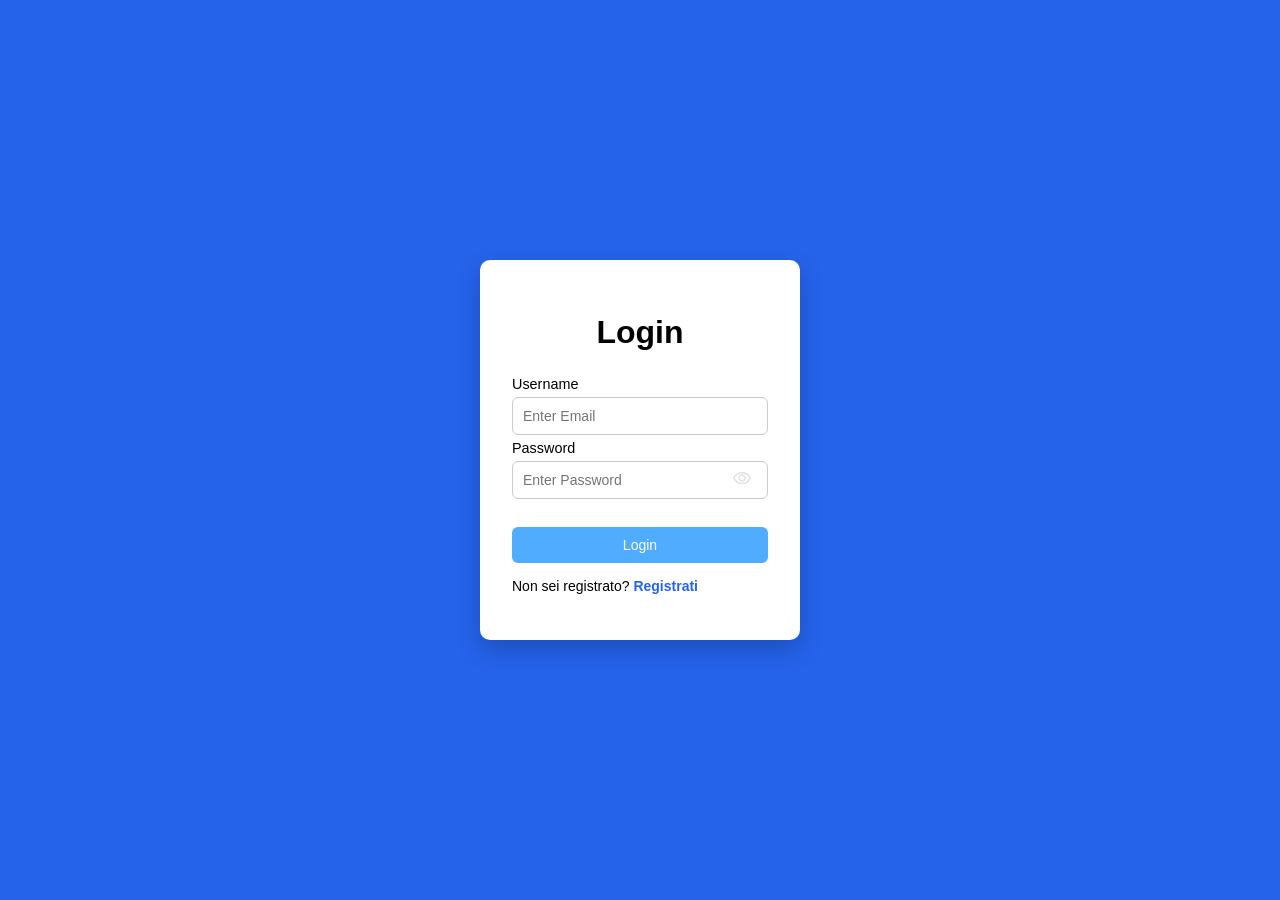
<file: src/index.html>
<!DOCTYPE html>
<html lang="it">
<head>
    <meta charset="UTF-8">
    <meta name="viewport" content="width=device-width, initial-scale=1.0">
    <title>Progetto Task FE</title>

    <script src="./utils/storage.js"></script>

    <script>
        document.addEventListener("DOMContentLoaded", function () {

            const user = getUser();

            if (user) {
                window.location.href = "./dashboard/dashboard.html";
            } else {
                window.location.href = "./login/login.html";
            }

        });
    </script>

</head>

<body>
</body>
</html>
</file>
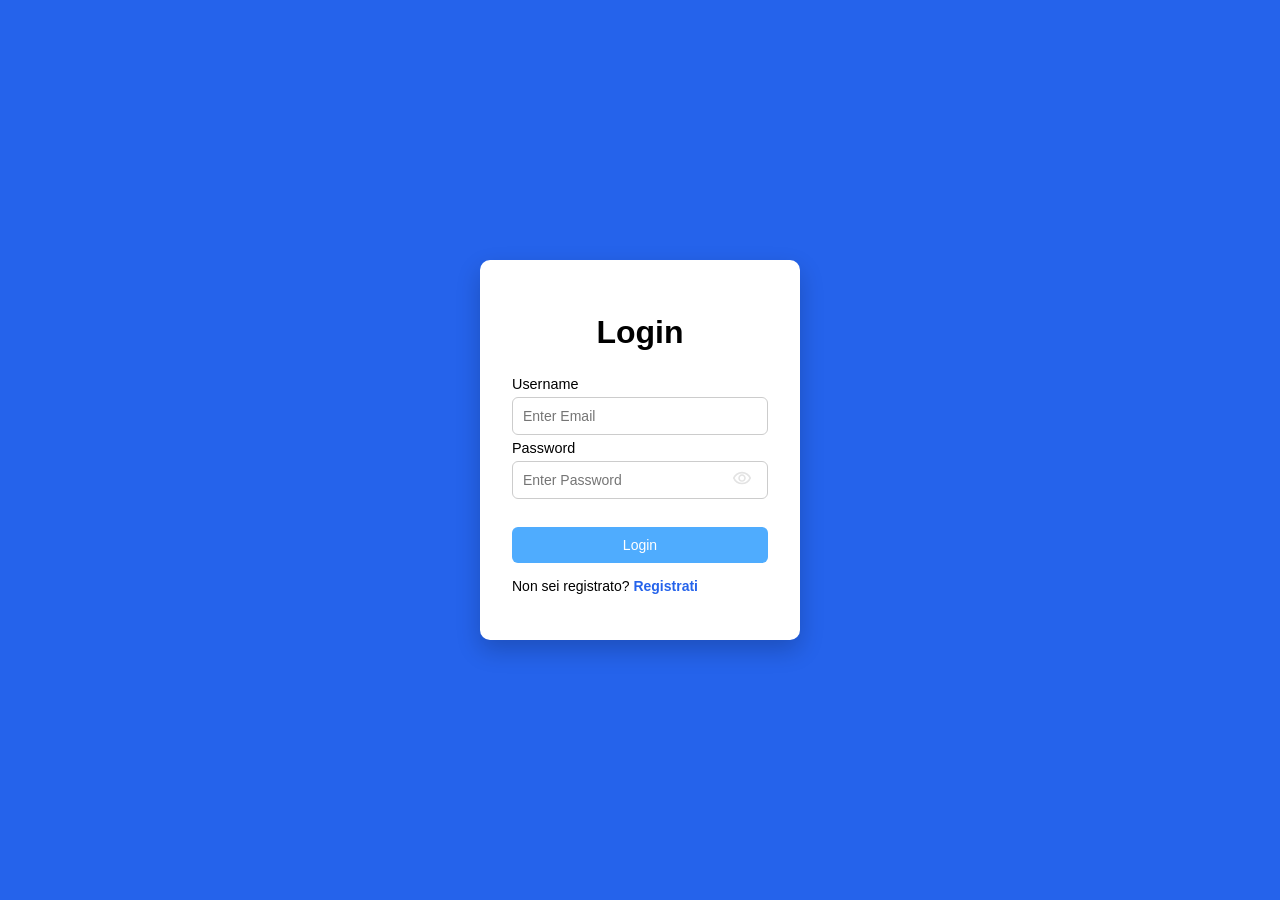
<file: src/dashboard/dashboard.html>
<!DOCTYPE html>
<html lang="it">
<head>
    <meta charset="UTF-8">
    <meta name="viewport" content="width=device-width, initial-scale=1.0">
    <title>TaskFlow Dashboard</title>

    <link rel="stylesheet" href="dashboard.css">

    <script src="../utils/storage.js" defer></script>
    <script src="dashboard.js" defer></script>
</head>

<body onload="checkAuth()">

    <!-- HEADER -->
    <header class="header">
        <h1>TaskFlow Dashboard</h1>
        <div class="userInfo">
        <span id="usernameDisplay"></span>
        <button class="logout-btn" onclick="logout()">Logout</button>
        </div>
    </header>

    <!-- CONTENUTO -->
    <main class="container">

        <!-- FILTRI -->
        <div class="filters">
            <select id="filterPriority" onchange="applyFilters()">
                <option value="">Tutte le priorità</option>
                <option value="LOW">Bassa</option>
                <option value="MEDIUM">Media</option>
                <option value="HIGH">Alta</option>
            </select>

            <select id="filterStatus" onchange="applyFilters()">
                <option value="">Tutti</option>
                <option value="true">Completati</option>
                <option value="false">Non completati</option>
            </select>
        </div>

        <!-- LISTA TASK -->
        <section class="task-list-section">

            <div class="top-bar">
                <h2>I tuoi Task</h2>
                <button id="openModal" class="primary-btn" onclick="openCreateModal()">
                    + Aggiungi Task
                </button>
            </div>

            <table class="task-table">
                <thead>
                    <tr>
                        <th>Titolo</th>
                        <th>Descrizione</th>
                        <th>Creato</th>
                        <th>Scadenza</th>
                        <th>Priorità</th>
                        <th>Stato</th>
                        <th>Azioni</th>
                    </tr>
                </thead>

                <tbody id="tableBody"></tbody>
            </table>

        </section>

    </main>

    <!-- MODAL -->
    <div id="taskModal" class="modal">

        <div class="modal-content">

            <span class="close-btn" onclick="closeModal()">&times;</span>

            <h2 id="modalTitle">Nuovo Task</h2>

            <form id="taskForm">

                <label>Titolo</label>
                <input type="text" id="title" required>

                <label>Descrizione</label>
                <textarea id="description"></textarea>

                <label>Data creazione</label>
                <input type="date" id="creationTimestamp" readonly>

                <label>Scadenza</label>
                <input type="date" id="deadlineTimestamp" required>

                <label>Priorità</label>
                <select id="priority">
                    <option value="LOW">Bassa</option>
                    <option value="MEDIUM">Media</option>
                    <option value="HIGH">Alta</option>
                </select>

                <button type="submit" class="primary-btn">
                    Salva Task
                </button>
                <button type="reset" class="primary-btn">
                    Reset
                </button>


            </form>

        </div>

    </div>
            <div id="deleteModal" class="modal">
                <div class="modal-content">
                    <h3>Conferma eliminazione</h3>
                    <p>Sei sicuro di eliminare questo task?</p>

                    <div style="display:flex; justify-content:flex-end; gap:10px;">
                    <button onclick="closeDeleteModal()" class="primary-btn">Annulla</button>
                    <button onclick="deleteTask()" class="delete-btn">Elimina</button>
                    </div>
                 </div>
            </div>

</body>
</html>
</file>
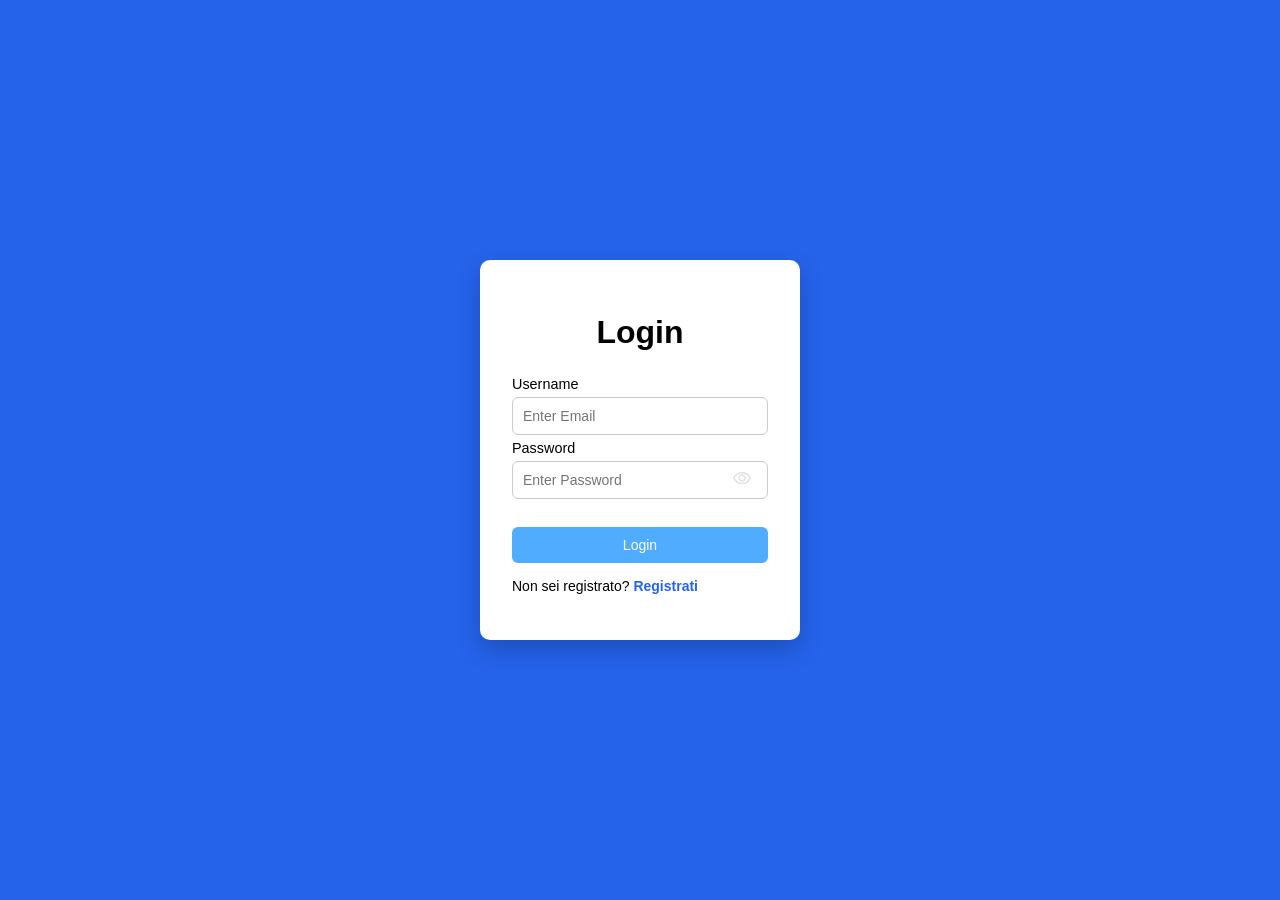
<file: src/login/login.html>
<!DOCTYPE html>
<html lang="it">
<head>
    <meta charset="UTF-8">
    <meta name="viewport" content="width=device-width, initial-scale=1.0">
    <title>Login</title>
    <link rel="stylesheet" href="loginStyle.css">
    <script src="../utils/storage.js" defer></script>
    <script src="loginScript.js" defer></script>
</head>
<body>

    <div class="container">
        <form onsubmit="login(event)">
            <h1>Login</h1>

            <label>
                <span>Username</span>
            </label>
            <input type="email" name="email" id="email" placeholder="Enter Email" required>
            <label>
                <span>Password</span>
            </label>
            <div class="passwordWrapper">
            <input type="password" name="password" id="password" placeholder="Enter Password" required>
            <button type="button" id="show-password">
                <img src="../assets/mostra.svg" alt="Mostra Password">
            </button>
            </div><br>

             <button class="button" type="submit">Login</button>
        </form>
        <p class="register-link">
            Non sei registrato?
            <a href="../register/register.html">Registrati</a>
        </p>
        <div id="messageBox" class="message-box hidden"></div>


    </div>
    
</body>
</html>
</file>
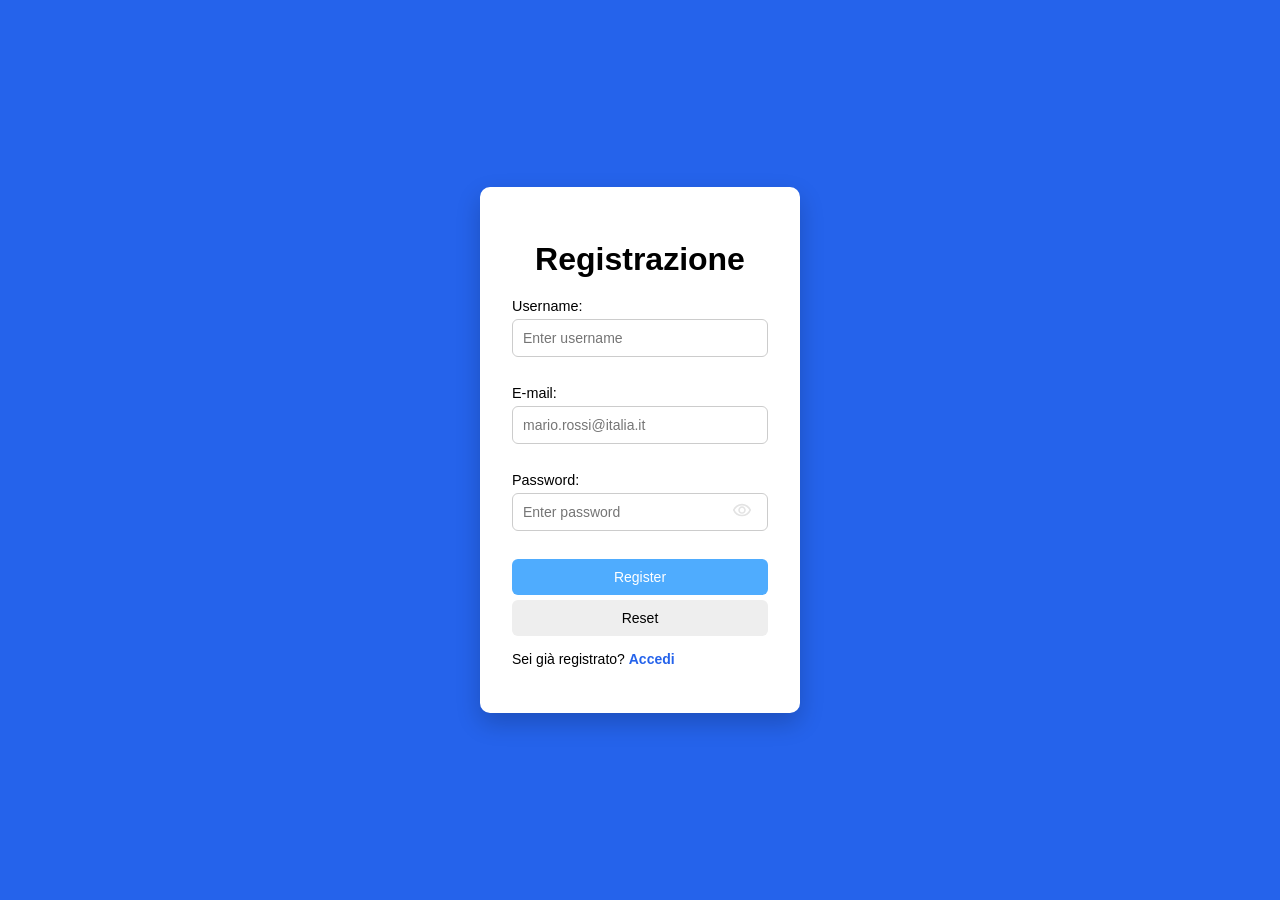
<file: src/register/register.html>
<!DOCTYPE html>
<html lang="it">
<head>
    <meta charset="UTF-8">
    <meta name="viewport" content="width=device-width, initial-scale=1.0">
    <title>Register</title>
    <link rel="stylesheet" href="registerStyle.css">
    <script src="registerScript.js" defer></script>
</head>
<body>

    <div class="container">
    <h1>Registrazione</h1>

    <form onsubmit="register(event)" id="registerForm">
        <label for="username">Username: </label>
        <input type="text" id="username" name="username" placeholder="Enter username" required><br>

        <label for="email">E-mail: </label>
        <input type="email" id="email" name="email" placeholder="mario.rossi@italia.it" required><br>

        <label for="password">Password: </label>
        <div class="passwordWrapper">
            <input 
                    type="password" 
                    id="password" 
                    name="password" 
                    placeholder="Enter password"
                    required>
            <button type="button" id="show-password">
                <img src="../assets/mostra.svg" alt="Mostra Password">
            </button>
            </div><br>

        <button class="button" type="submit">Register</button>
        <button class="button" type="reset">Reset</button>
       
    </form>
        <p id="message" class="error-msg"></p>

        <p class="register-link">
            Sei già registrato?
            <a href="../login/login.html">Accedi</a>
        </p>

    </div>
</body>
</html>
</file>
<file: src/dashboard/dashboard.css>
/* RESET */
* {
    box-sizing: border-box;
    font-family: Arial, sans-serif;
}

body {
    margin: 0;
    background: #f4f6f9;
}



/* CONTAINER */
.container {
    padding: 30px;
}

/* FILTRI */
.filters {
    margin-bottom: 20px;
}

.filters select {
    padding: 8px;
    border-radius: 6px;
    margin-right: 10px;
}

/* TOP BAR */
.top-bar {
    display: flex;
    justify-content: space-between;
    align-items: center;
    margin-bottom: 15px;
}

/* BUTTON */
.primary-btn {
    background: #2563EB;
    color: white;
    border: none;
    padding: 10px 14px;
    border-radius: 6px;
    cursor: pointer;
}

.primary-btn:hover {
    opacity: 0.9;
}

/* TASK LIST */
.task-list-section {
    background: white;
    padding: 20px;
    border-radius: 10px;
    box-shadow: 0 5px 15px rgba(0,0,0,0.1);
}

/* TABLE */
.task-table {
    width: 100%;
    border-collapse: collapse;
    table-layout: fixed;
}

.task-table th,
.task-table td {
    padding: 12px;
    border-bottom: 1px solid #eee;
    overflow: hidden;
    text-overflow: ellipsis;
    white-space: nowrap;
    text-align: left;
}

.task-table th {
    background: #f1f1f1;
}

/* BOTTONI AZIONE */
.task-table button {
    margin-right: 5px;
    border: none;
    padding: 6px 10px;
    border-radius: 5px;
    cursor: pointer;
}

.task-table button:first-child {
    background: orange;
    color: white;
}

.task-table button:last-child {
    background: red;
    color: white;
}

/* CHECKBOX */
.task-table input[type="checkbox"] {
    transform: scale(1.2);
    margin-right: 8px;
}

/* MODAL */
.modal {
    display: none;
    position: fixed;
    z-index: 999;
    
    left: 0;
    top: 0;
    width: 100%;
    height: 100%;

    background: rgba(0,0,0,0.5);

    justify-content: center;
    align-items: center;
}

/* MODAL BOX */
.modal-content {
    background: white;
    padding: 25px;
    border-radius: 10px;
    width: 350px;

    box-shadow: 0 10px 25px rgba(0,0,0,0.3);

    animation: fadeIn 0.3s ease;
}

/* ANIMAZIONE */
@keyframes fadeIn {
    from {
        transform: translateY(-20px);
        opacity: 0;
    }
    to {
        transform: translateY(0);
        opacity: 1;
    }
}

/* CLOSE BUTTON */
.close-btn {
    float: right;
    font-size: 22px;
    cursor: pointer;
}

/* FORM */
.modal-content form {
    display: flex;
    flex-direction: column;
    gap: 10px;
}

.modal-content input,
.modal-content textarea,
.modal-content select {
    padding: 10px;
    border-radius: 6px;
    border: 1px solid #ccc;
}

/* PRIORITÀ COLORI */
td:nth-child(5) {
    font-weight: bold;
}


/* HEADER */
.header {
    background: #2563EB;
    color: white;
    padding: 15px 25px;

    display: flex;
    justify-content: space-between;
    align-items: center;
}

/* HEADER MODERNO */
.header {
    display: flex;
    justify-content: space-between;
    align-items: center;
    padding: 15px 30px;
    background: #2563EB;
    color: white;
    box-shadow: 0 2px 10px rgba(0,0,0,0.1);
}

.userInfo {
    display: flex;
    align-items: center;
    gap: 10px;
    background: rgba(255, 255, 255, 0.12);
    padding: 6px 10px;
    border-radius: 999px; /* pill moderna */
    backdrop-filter: blur(6px);
}

#usernameDisplay {
    font-size: 0.95rem;
    font-weight: 500;
    padding: 4px 8px;
}

/* bottone logout moderno */
.logout-btn {
    background: white;
    color: #2563EB;
    border: none;
    padding: 6px 12px;
    border-radius: 999px;
    cursor: pointer;
    font-weight: 600;
    transition: 0.2s ease;
}

.logout-btn:hover {
    transform: translateY(-1px);
    background: #e0e7ff;
}

#usernameDisplay::first-letter {
    text-transform: uppercase;
}

.delete-btn {
    background: red;
    color: white;
    border: none;
    padding: 10px;
    border-radius: 6px;
    cursor: pointer;
}
</file>
<file: src/login/loginStyle.css>
* {
  box-sizing: border-box;
  font-family: Arial, sans-serif;
}

body {
  margin: 0;
  height: 100vh;
  background: #2563EB;
  display: flex;
  justify-content: center;
  align-items: center;
}

/* contenitore */
.container {
  background: white;
  padding: 2rem;
  border-radius: 10px;
  width: 320px;
  box-shadow: 0 10px 25px rgba(0,0,0,0.2);
}

/* titolo */
h1 {
  text-align: center;
  margin-bottom: 20px;
}

/* form */
form {
  display: flex;
  flex-direction: column;
  gap: 5px;
}

/* label */
label {
  font-size: 0.9rem;
}

/* input */
input {
  padding: 10px;
  border-radius: 6px;
  border: 1px solid #ccc;
  font-size: 14px;
}

input:focus {
  outline: none;
  border-color: #2563EB;
}

.button {
  padding: 10px;
  border: none;
  border-radius: 6px;
  cursor: pointer;
  font-size: 14px;
}

/* bottone register */
.button[type="submit"] {
  background: #4facfe;
  color: white;
}

/* bottone reset */
.button[type="reset"] {
  background: #eee;
}

/* hover */
.button:hover {
  opacity: 0.9;
}


.passwordWrapper {
  position: relative;
}

.passwordWrapper input {
  width: 100%;
  padding-right: 40px;
}

#show-password {
  position: absolute;
  right: 10px;
  top: 50%;
  transform: translateY(-50%);
  background: transparent;
  border: none;
  cursor: pointer;

  opacity: 1;
}

#show-password img {
  width: 20px;
  height: 20px;
  opacity: 1;
}

.message-box {
    padding: 10px 14px;
    margin: 10px 0;
    border-radius: 6px;
    font-size: 14px;
    font-weight: 500;
}

.message-box.error {
    background-color: #ffe5e5;
    color: #b30000;
    border: 1px solid #ffb3b3;
}

.message-box.success {
    background-color: #e6ffed;
    color: #0a7a2f;
    border: 1px solid #9be7b0;
}

.hidden {
    display: none;
}

.register-link {
    margin-top: 15px;
    font-size: 14px;
}

.register-link a {
    color: #2563EB;
    text-decoration: none;
    font-weight: bold;
}
</file>
<file: src/register/registerStyle.css>
/* reset base */
* {
  box-sizing: border-box;
  font-family: Arial, sans-serif;
}

body {
  margin: 0;
  height: 100vh;
  background: #2563EB;
  display: flex;
  justify-content: center;
  align-items: center;
}

/* contenitore */
.container {
  background: white;
  padding: 2rem;
  border-radius: 10px;
  width: 320px;
  box-shadow: 0 10px 25px rgba(0,0,0,0.2);
}

/* titolo */
h1 {
  text-align: center;
  margin-bottom: 20px;
}

/* form */
form {
  display: flex;
  flex-direction: column;
  gap: 5px;
}

/* label */
label {
  font-size: 0.9rem;
}

/* input */
input {
  padding: 10px;
  border-radius: 6px;
  border: 1px solid #ccc;
  font-size: 14px;
}

input:focus {
  outline: none;
  border-color: #2563EB;
}

/* password wrapper */
.passwordWrapper {
  position: relative;
}

.passwordWrapper input {
  width: 100%;
  padding-right: 40px;
}

#show-password {
  position: absolute;
  right: 10px;
  top: 50%;
  transform: translateY(-50%);
  background: transparent;
  border: none;
  cursor: pointer;

  opacity: 1;
}

#show-password img {
  width: 20px;
  height: 20px;
  opacity: 1;
}

/* bottoni */
.button {
  padding: 10px;
  border: none;
  border-radius: 6px;
  cursor: pointer;
  font-size: 14px;
}

/* bottone register */
.button[type="submit"] {
  background: #4facfe;
  color: white;
}

/* bottone reset */
.button[type="reset"] {
  background: #eee;
}

/* hover */
.button:hover {
  opacity: 0.9;
}

.register-link {
    margin-top: 15px;
    font-size: 14px;
}

.register-link a {
    color: #2563EB;
    text-decoration: none;
    font-weight: bold;
}

.error-msg {
    color: red;
    font-size: 0.9rem;
    margin-top: 10px;
}

.success-msg {
    color: green;
    font-size: 0.9rem;
}
</file>
